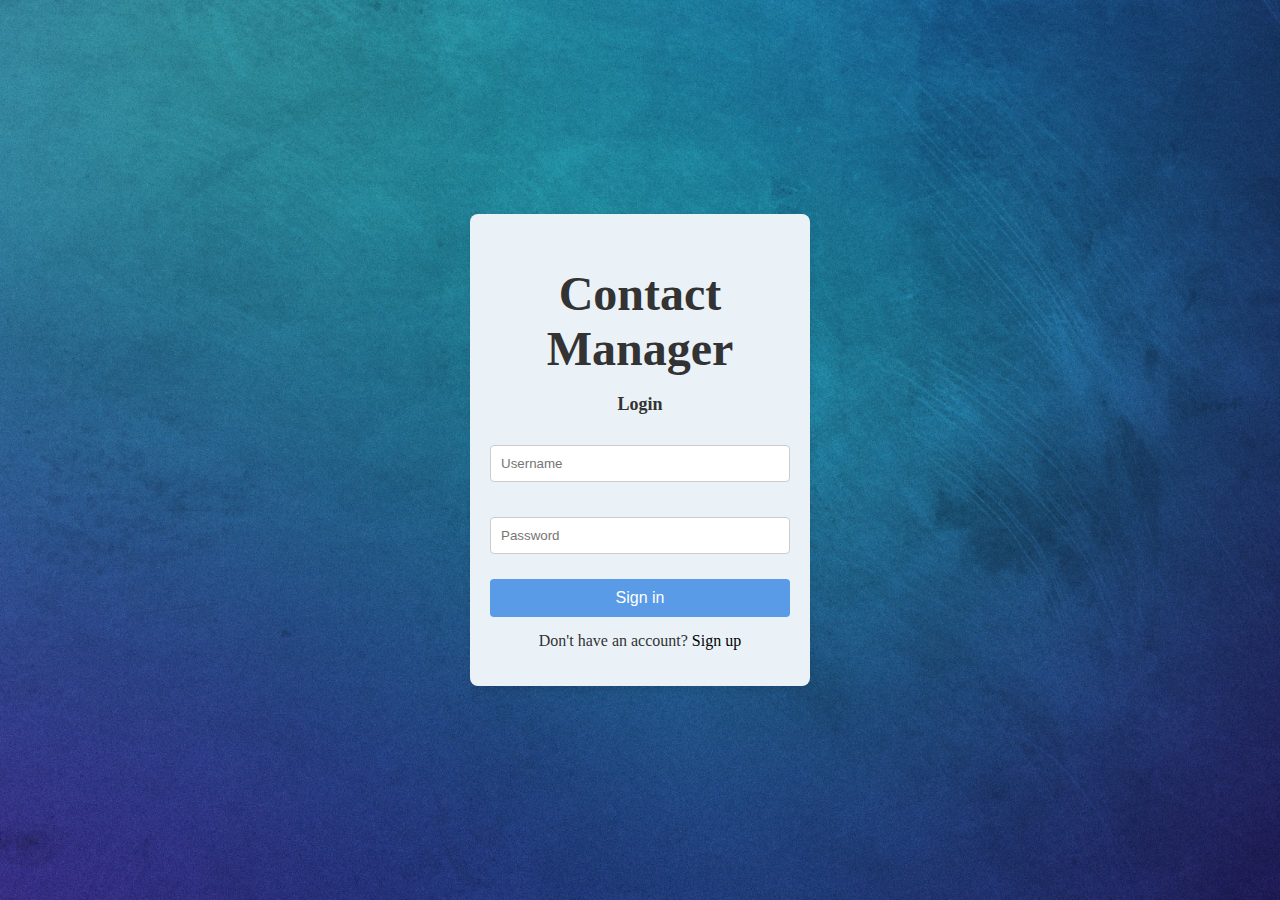
<file: index.html>
<!DOCTYPE html>
<html lang="en">
<head>
    <meta charset="UTF-8">
    <meta name="viewport" content="width=device-width, initial-scale=1.0">
    <title>Contact Manager</title>
    <link rel="stylesheet" href="css/landing.css">
</head>
<body>
    <div class="login-container">
        <h1>Contact Manager</h1>
        <h3>Login</h3>
        <!-- Form to submit the login credentials -->
		<form id="loginForm" class="login">

            <div class="field-input"> 
			    <input type="text" name="username" id="username" placeholder="Username" required>
            </div>
            <div class="field-input">
			    <input type="password" name="password" id="password" placeholder="Password" required> <!-- Changed to type="password" for security -->
            </div>
			<button id="loginButton" type="submit">Sign in</button> <!-- Use a submit button -->
		</form>
		
		<!-- Add this span to show login results or errors -->
		<span id="loginResult"></span>

        <p>Don't have an account? <a href="signup.html">Sign up</a></p>
    </div>
</body>
<script src="js/app.js"></script>
</html>
</file>
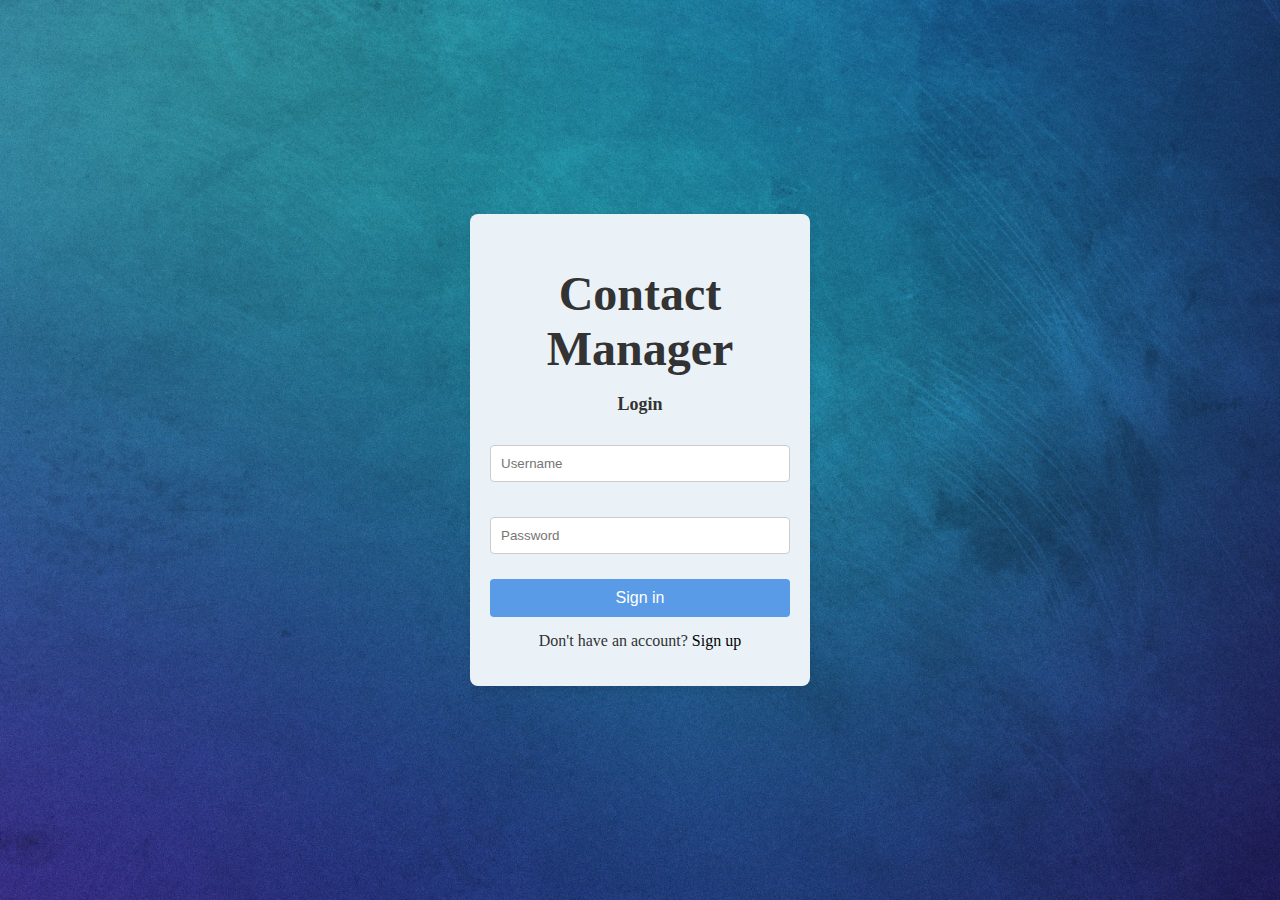
<file: contacts.html>
<!DOCTYPE html>
<html lang="en">
  <head>
    <meta charset="UTF-8" />
    <meta name="viewport" content="width=device-width, initial-scale=1.0" />
    <link rel="stylesheet" href="css/contactsPage.css" />
  </head>
  <body>
    <div class="contacts-container">
      <!-- Header container to hold the welcome message and the logout button -->
      <div class="header-container">
        <h1 id="heading">Welcome, User!</h1>
        <button id="logout" onclick="window.location.href='index.html';">
          Logout
        </button>
      </div>

      <!-- Add a new container for the buttons -->
      <div class="search_bar">
        <input type="text" name="search" id="search" placeholder="Search..." />
        <!-- fix later -->
        <button type="submit">
          <svg
            xmlns="http://www.w3.org/2000/svg"
            viewBox="0 0 50 50"
            width="50px"
            height="50px"
          >
            <path
              d="M 21 3 C 11.621094 3 4 10.621094 4 20 C 4 29.378906 11.621094 37 21 37 C 24.710938 37 28.140625 35.804688 30.9375 33.78125 L 44.09375 46.90625 L 46.90625 44.09375 L 33.90625 31.0625 C 36.460938 28.085938 38 24.222656 38 20 C 38 10.621094 30.378906 3 21 3 Z M 21 5 C 29.296875 5 36 11.703125 36 20 C 36 28.296875 29.296875 35 21 35 C 12.703125 35 6 28.296875 6 20 C 6 11.703125 12.703125 5 21 5 Z"
            />
          </svg>
        </button>
      </div>

      <div class="button-group">
        <button id="view" onclick="viewData(event)">View Contacts</button>
        <button id="add">Add New Contact</button>
        <!-- Button that will open the popup -->
      </div>

      <!-- DataGrid table to display contacts -->
      <div class="contact_list">
        <table id="contactsTable">
          <thead>
            <tr>
              <th>First Name</th>
              <th>Last Name</th>
              <th>Email</th>
              <th>Actions</th>
              <!-- New column for the delete button -->
            </tr>
          </thead>
          <tbody>
            <!-- Rows will be dynamically inserted here -->
          </tbody>
        </table>
      </div>
    </div>

    <!-- Popup element for adding a new contact -->
    <div id="popup" class="popup">
      <h2>Add New Contact</h2>

      <!-- Form for entering new contact information -->
      <form id="newContactForm">
        <label for="firstName"
          >First Name<span class="required-label">*</span></label
        >
        <input
          type="text"
          id="firstName"
          name="firstName"
          placeholder="First Name"
          required
        />

        <label for="lastName"
          >Last Name<span class="required-label">*</span></label
        >
        <input
          type="text"
          id="lastName"
          name="lastName"
          placeholder="Last Name"
          required
        />

        <label for="email">Email<span class="required-label">*</span></label>
        <input
          type="email"
          id="email"
          name="email"
          placeholder="Email"
          required
        />

        <button class="submit-btn" onclick="addContact(event)">
          Add Contact
        </button>
      </form>

      <!-- Close button -->
      <button class="close-btn" onclick="closePopup()">Close</button>
    </div>

    <!-- Overlay -->
    <div id="popup-overlay" class="popup-overlay"></div>

    <script src="js/app.js"></script>
  </body>
</html>
</file>
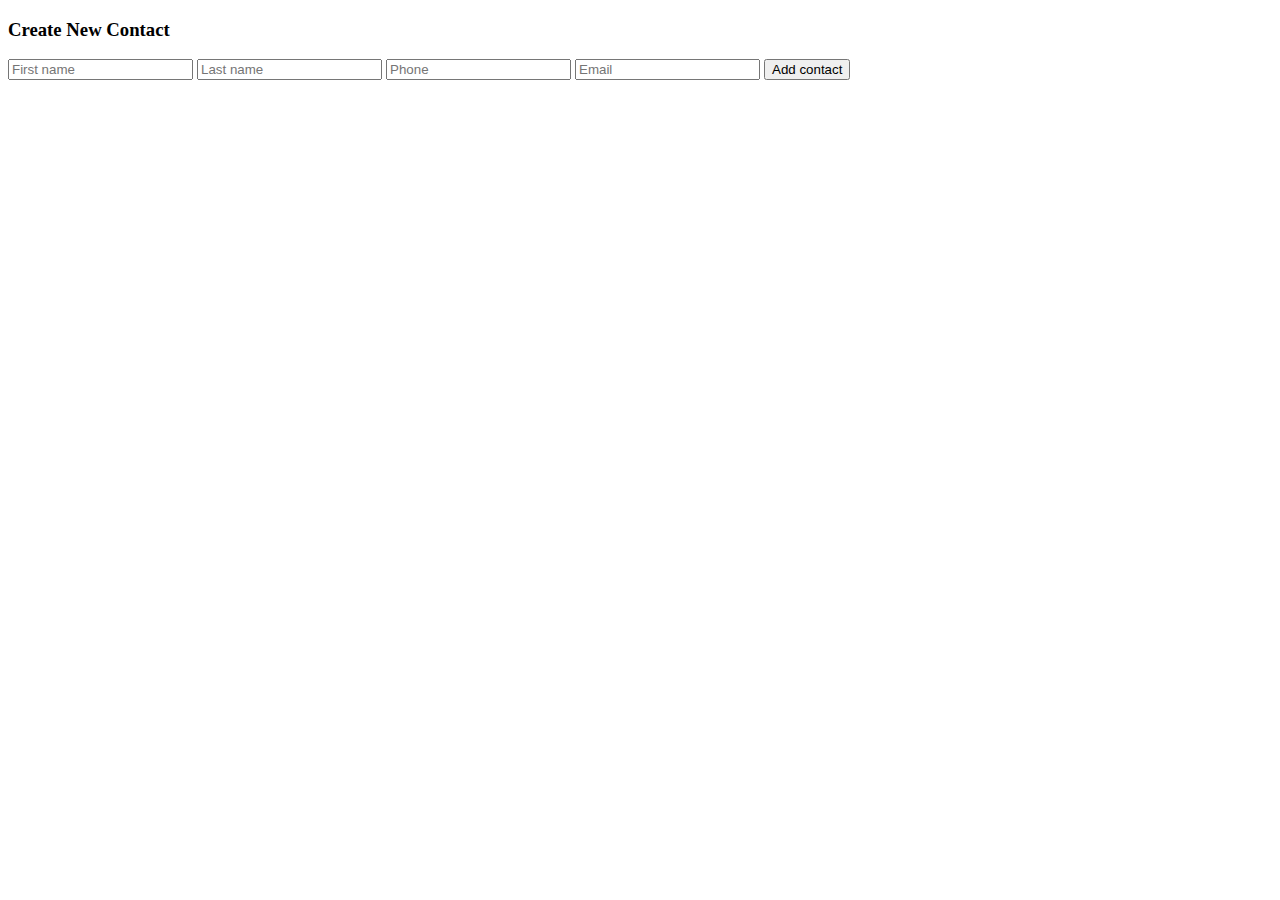
<file: create.html>
<!DOCTYPE html>
<html lang="en">
<head>
    <meta charset="UTF-8">
    <meta name="viewport" content="width=device-width, initial-scale=1.0">
    <title>New Contact</title>
</head>
<body>
    <h3>Create New Contact</h3>
    <!-- submit new contact credentials -->
    <form method="post">
        <input type="text" name="firstname" id="firstname" placeholder="First name" required>
        <input type="text" name="lastname" id="lastname" placeholder="Last name" required>
        <input type="text" name="phone" id="phone" placeholder="Phone" required>
        <input type="text" name="email" id="email" placeholder="Email" required>

        <button id="login" type="submit" onclick="createUser();">Add contact</button>
    </form>
</body>
</html>
</file>
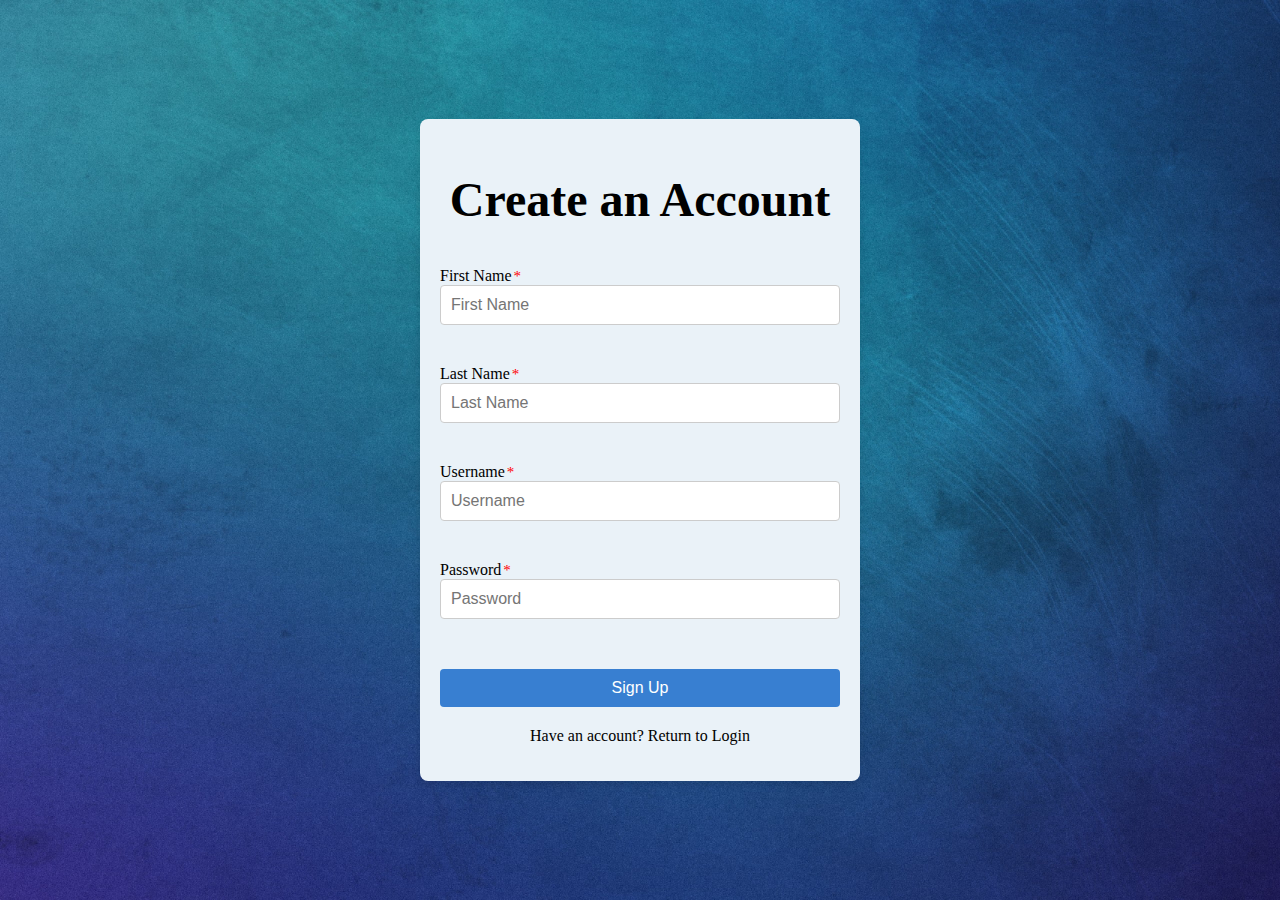
<file: signup.html>
<!DOCTYPE html>
<html lang="en">
<head>
    <meta charset="UTF-8">
    <meta name="viewport" content="width=device-width, initial-scale=1.0">
    <title>Sign Up: Contact Manager</title>
    <link rel="stylesheet" href="css/register.css">
</head>
<body>
    <div class="register-container">
        <h1>Create an Account</h1>
        
        <!-- Form to submit the user data -->
        <form id="registerForm" class="register">
            <div class="field-input">
                <label for="firstName">First Name<span class="required-label">*</span></label>
                <input type="text" name="firstName" id="firstName" required placeholder="First Name">
            </div>
    
            <div class="field-input">
                <label for="lastName">Last Name<span class="required-label">*</span></label>
                <input type="text" name="lastName" id="lastName" required placeholder="Last Name">
            </div>
    
            <div class="field-input">
                <label for="signupName">Username<span class="required-label">*</span></label>
                <input type="text" name="signupName" id="signupName" required placeholder="Username">
            </div>
    
            <div class="field-input">
                <label for="signupPassword">Password<span class="required-label">*</span></label>
                <input type="password" name="signupPassword" id="signupPassword" required placeholder="Password">
            </div>
            
            <!-- Buttons for sign up -->
            <div class="button-container">
                <input type="submit" id="signupButton" value="Sign Up" class="button"/>
            </div>
        </form>

        <!-- Centered "Have an account" text -->
        <p class="center-text">Have an account? <a href="index.html">Return to Login</a></p>
    </div>
</body>
<script src="js/app.js"></script>
</html>
</file>
<file: css/landing.css>
/* landing.css */
body {
    font-family: Times New Roman, sans-serif;
    background-image: url("background.jpg");
    background-position: center;
    background-size: cover;
    background-repeat: no-repeat;
    background-color: #a6cfff;
    margin: 0;
    padding: 0;
    display: flex;
    justify-content: center;
    align-items: center;
    height: 100vh;
}

.login-container {
    color: #333;
    background-color: #eaf2f8;
    border-radius: 8px;
    box-shadow: 0 4px 8px rgba(0, 0, 0, 0.1);
    padding: 20px;
    width: 300px;
    text-align: center;
}

.login {
    display: flex;
    flex-direction: column;
    gap: 15px;
}

/* field inputs could delete as it does nothing */
.field-input {
    display: flex;
    flex-direction: column;
    align-items: center;
}

.field-input label {
    margin-bottom: 5px;
    font-size: 14px;
    color: #555;
}

h1 {
    font-size: 48px;
    margin-bottom: 10px;
}

h3 {
    font-size: 18px;
    margin-bottom: 20px;
}

input[type="text"],
input[type="password"] {
    width: 100%;
    padding: 10px;
    margin: 10px 0;
    border: 1px solid #ccc;
    border-radius: 4px;
    box-sizing: border-box;
}


button {
    width: 100%;
    padding: 10px;
    background-color: #599be6;
    color: white;
    border: none;
    border-radius: 4px;
    cursor: pointer;
    font-size: 16px;
}

button:hover {
    background-color: #285f9e;
}

p {
    margin-top: 15px;
}

a {
    color: #000000;
    text-decoration: none;
}

a:hover {
    text-decoration: underline;
}
</file>
<file: css/contactsPage.css>
/* landing.css */
body {
    font-family: Times New Roman, sans-serif;
    background-image: url("background.jpg");
    background-position: center;
    background-size: cover;
    background-repeat: no-repeat;
    background-color: #a6cfff;
    margin: 0;
    padding: 0;
    display: flex;
    justify-content: center;
    height: 100vh;
}

.contacts-container {
    background-color: #eaf2f8;
    border-radius: 8px;
    box-shadow: 0 4px 8px rgba(0, 0, 0, 0.1);
    padding: 20px;
    width: 750px;
    text-align: center;
    margin-top: 50px;
    margin-bottom: 50px;

}

h1 {
    font-size: 48px;
    margin-bottom: 10px;
}

h3 {
    font-size: 18px;
    margin-bottom: 20px;
}

input[type="text"] {
    width: 100%;
    padding: 10px;
    margin: 10px 0;
    border: 1px solid #ccc;
    border-radius: 4px;
    box-sizing: border-box;
}

.required-label {
    color: red;
    font-size: 15px;
    margin-left: 2px;
}

/* Container for the button group */
.button-group {
    display: flex;           /* Arrange buttons horizontally */
    gap: 10px;               /* Add space between buttons */
    justify-content: center; /* Center the buttons */
    margin-top: 20px;        /* Add some space above the buttons */
}

#contactsTable {
    margin-top: 30px;
    width: 100%;
    border-collapse: collapse;
    table-layout: fixed;
}

#contactsTable thead {
    position: sticky;
    top: 0;
    background-color: #eaf2f8; /* Ensure the background color is visible */
    z-index: 1;
}

#contactsTable th, #contactsTable td {
    padding: 10px;
    border: 1px solid #ccc;
    text-align: left;
}

#contactsTable th {
    font-weight: bold;
    background-color: #eaf2f8; /* Same background color for header */
}

/* Search bar */
.search_bar {
    display: flex;
    align-items: center;
    height: 20px;
    width: 95%;
}

.search_bar > button > svg {
    height: 21px;
    width: 20px;
}

.search_bar > button {
    cursor: pointer;
}

.search_bar > input[type="text"] {
    height: 30px;
}

.search_bar > button:hover {
    background-color: #f0f0f0;
    border-radius: 4px;
}

.contact_list {
    max-height: 50%;
    overflow-y: scroll;
}

/* Optional: Button styling for a consistent look */
.button-group > button {
    cursor: pointer;
    width: 100%;
    padding: 10px;
    background-color: #357AE8;
    color: white;
    border: none;
    border-radius: 4px;
    cursor: pointer;
    font-size: 16px;
}

button:hover {
    background-color: #357AE8; /* Change color on hover */
}
.header-container {
    display: flex;
    justify-content: space-between; /* Space out the elements */
    align-items: center;            /* Vertically align them */
    margin-bottom: 20px;            /* Add some space below the header */
}

/* Style for the logout button */
#logout {
    background-color: white;        /* White background */
    color: black;                   /* Black text */
    border: 1px solid #ccc;         /* Light gray border */
    padding: 10px 20px;             /* Padding for size */
    border-radius: 5px;             /* Rounded corners */
    cursor: pointer;                /* Pointer cursor */
    font-size: 16px;                /* Font size */
    width: 100px;
}
/* Hover effect for the logout button */
#logout:hover {
    background-color: #f0f0f0;      /* Light gray background on hover */
}

 /* Popup styling */
 .popup {
    display: none; /* Hidden by default */
    position: fixed;
    left: 50%;
    top: 50%;
    transform: translate(-50%, -50%);
    border: 1px solid #ccc;
    background-color: white;
    padding: 20px;
    box-shadow: 0 4px 8px rgba(0, 0, 0, 0.1);
    z-index: 1000;
    
}

.popup h2 {
    margin: 0;
}

.popup .close-btn {
    margin-top: 20px;
}

/* Overlay for popup */
.popup-overlay {
    display: none;
    position: fixed;
    top: 0;
    left: 0;
    width: 100%;
    height: 100%;
    background: rgba(0, 0, 0, 0.5);
    z-index: 999;
}

/* Styling for the input fields in the popup */
.popup input[type="text"],
.popup input[type="email"] {
    width: 100%;
    padding: 10px;
    margin: 10px 0;
    border: 1px solid #ccc;
    border-radius: 4px;
    box-sizing: border-box;
}

.popup .submit-btn {
    background-color: #4CAF50;
    color: white;
    padding: 10px 20px;
    border: none;
    border-radius: 4px;
    cursor: pointer;
    margin-top: 10px;
}

.popup .submit-btn:hover {
    background-color: #45a049;
}
/* DataGrid table styling */
table {
    width: 100%;
    border-collapse: collapse;
    margin-top: 20px;
}

table, th, td {
    border: 1px solid #ddd;
}

th, td {
    padding: 10px;
    text-align: left;
}

th {
    background-color: #f2f2f2;
}

        /* Initially hide the contacts table */
#contactsTable {
    display: none;
}

.delete-btn {
    background-color: red;
    color: white;
    border: none;
    padding: 5px 10px;
    cursor: pointer;
    margin-right: 10px; /* Add space between the delete and edit button */
}

.delete-btn:hover {
    background-color: darkred;
}

/* Styles for the edit button */
.edit-btn {
    background-color: green;
    color: white;
    border: none;
    padding: 5px 10px;
    cursor: pointer;
}

.edit-btn:hover {
    background-color: darkgreen;
}

.save-btn {
    background-color: green;
    color: white;
    padding: 5px 10px;
    border: none;
    cursor: pointer;
    margin-right: 5px;
}

.cancel-btn {
    background-color: gray;
    color: white;
    padding: 5px 10px;
    border: none;
    cursor: pointer;
}
</file>
<file: css/register.css>
body {
    font-family: Times, sans-serif;
    background-image: url("background.jpg");
    background-position: center;
    background-size: cover;
    background-repeat: no-repeat;
    background-color: #a6cfff;
    margin: 0;
    padding: 0;
    display: flex;
    justify-content: center;
    align-items: center;
    min-height: 100vh;
}

.register-container {
    background-color: #eaf2f8;
    border-radius: 8px;
    box-shadow: 0 4px 8px rgba(0, 0, 0, 0.1);
    padding: 20px;
    width: 400px;
    margin: 40px 0;
    max-height: 90vh;
    overflow: auto;
}

.required-label {
    color: red;
    font-size: 15px;
    margin-left: 2px;
}

h1 {
    font-size: 48px;
    margin-bottom: 40px;
    text-align: center;
}

.field-input {
    margin-bottom: 20px;
}

input[type="text"], input[type="password"] {
    width: 100%;
    padding: 10px;
    margin-bottom: 20px;
    border: 1px solid #ccc;
    border-radius: 4px;
    font-size: 16px;
    box-sizing: border-box;
}

.button {
    width: 100%;
    padding: 10px;
    background-color: #387fd1;
    color: white;
    font-weight: lighter;
    border: none;
    border-radius: 4px;
    cursor: pointer;
    font-size: 16px;
    text-align: center;
    margin-top: 10px;
}

.button:hover {
    background-color: #285f9e;
}

/* Center the text */
.center-text {
    text-align: center;
    margin-top: 20px;
}

.center-text a {
    color: #000000;
    text-decoration: none;
}

.center-text a:hover {
    color: #000000;
    text-decoration: underline;
}
</file>
